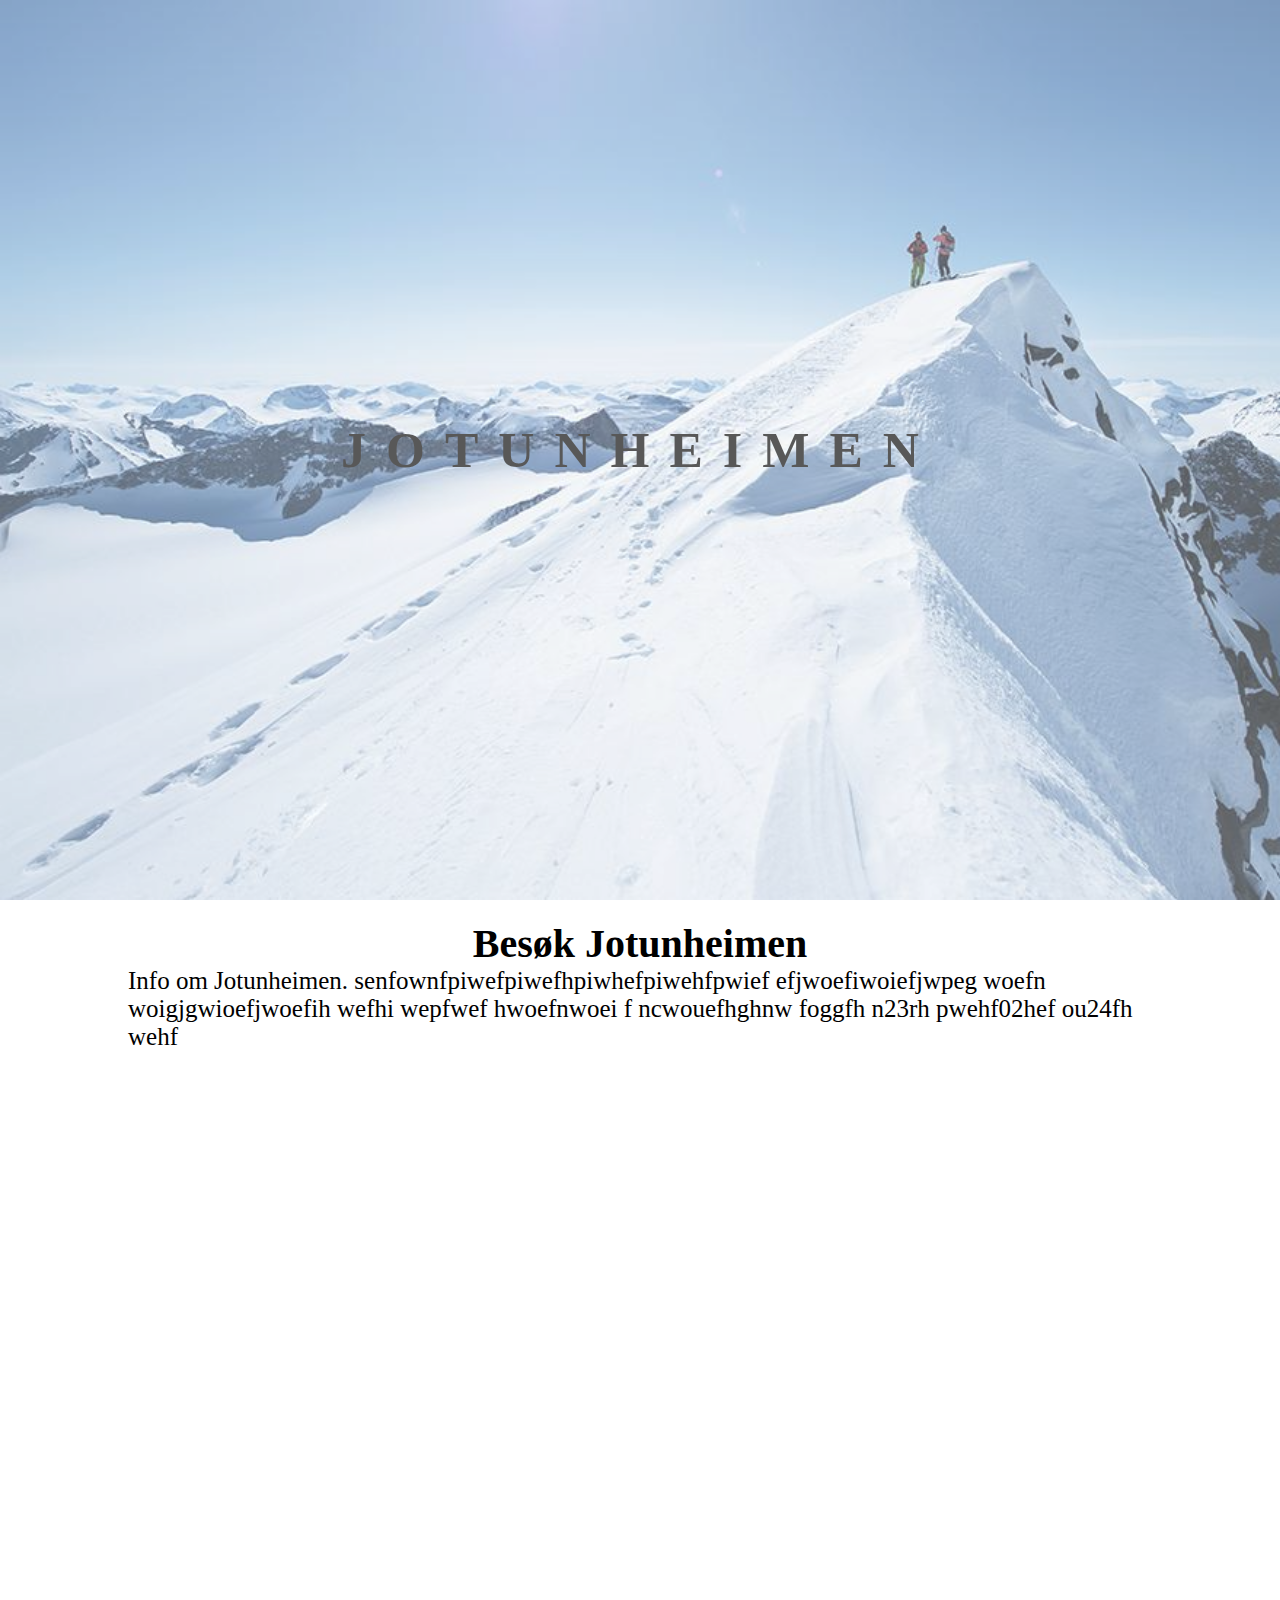
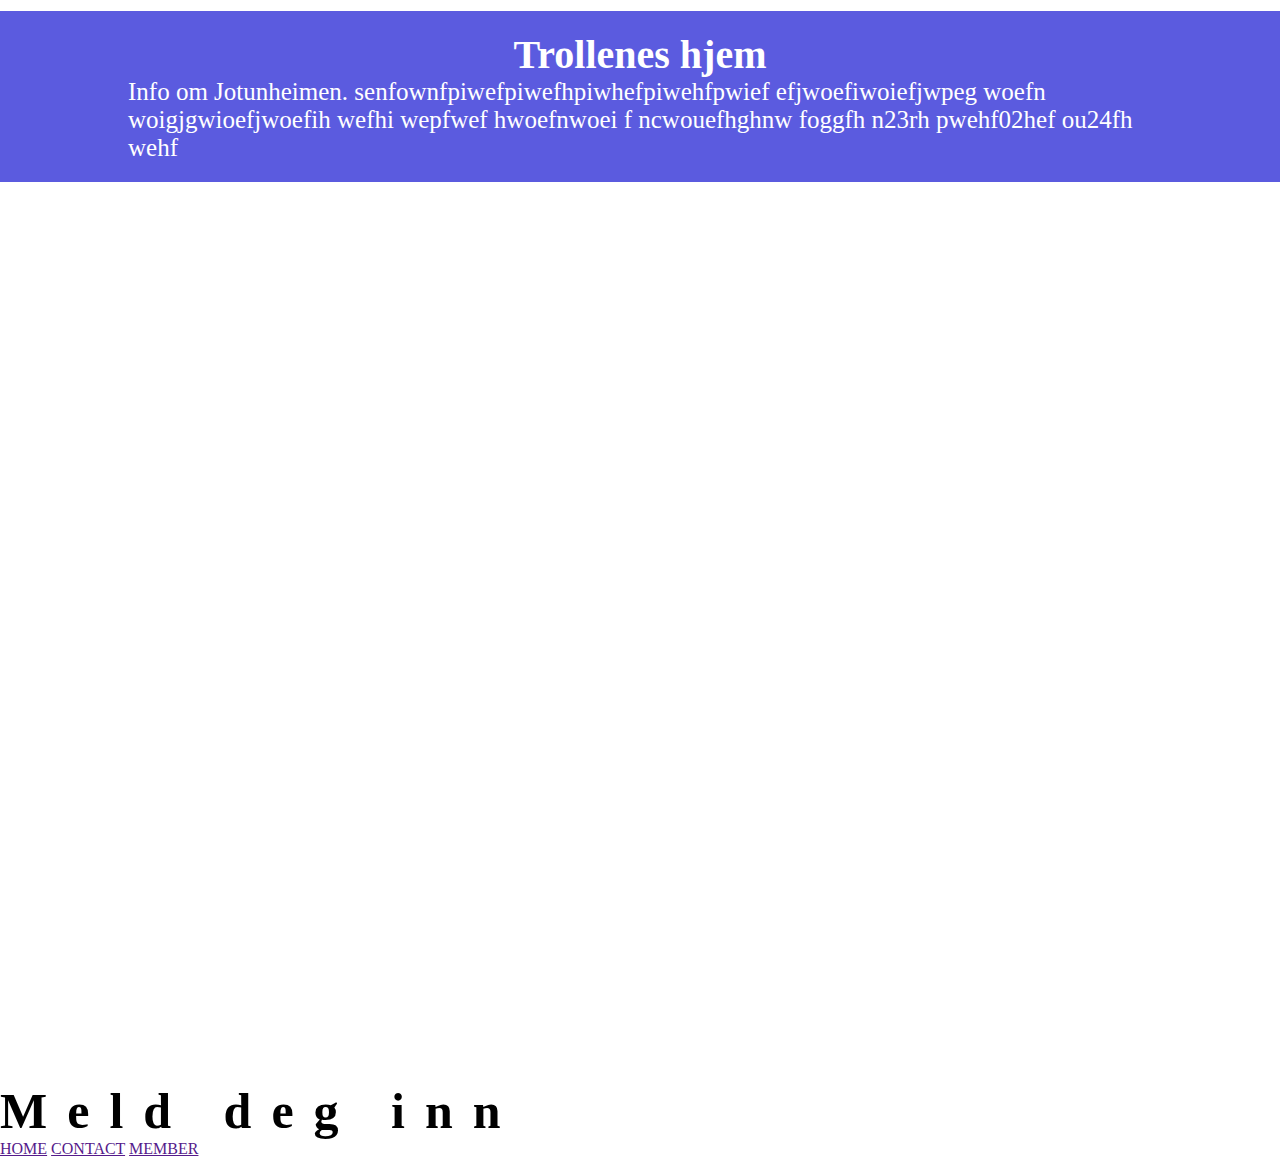
<file: catering.html>
<!DOCTYPE html>
<html lang="en">
<head>
    <meta charset="UTF-8">
    <meta name="viewport" content="width=device-width, initial-scale=1.0">
    <title>Baker Odsbu - Catering</title>
    <style media="screen">
        *{
            padding: 0px;
            margin: 0px;
            font-family:'Times New Roman', Times, serif;
        }
        html{
            height: 100vh;
        }
        .bakgrunn1, .bakgrunn2, .bakgrunn3{
            background-repeat: no-repeat;
            background-size: cover;
            opacity: 0.65;
            display: flex;
            justify-content: center;
            align-items: center;

        }
        .bakgrunn1{
            background-image: url(images/jotun1.JPG);
            min-height: 100vh;
            background-attachment: scroll;

        }

        .bakgrunn2{
            background-image: url(images/jotun2.jpg);
            min-height: 60vh;
            background-attachment: fixed;

        }
        .bakgrunn3{
            background-image: url(images/jotun3.jpg);
            min-height: 100vh;
            background-attachment: fixed;
        }
        .tekst1{
            font-size: 50px;
            letter-spacing: 20px;
            font-weight: bold;
        }

        .tekstboks1{
            padding: 20px 10vw 20px 10vw;
        }
        .tekstboks1 h3{
            text-align: center;
            font-size: 40px;

        }
        .tekstboks1 p{
            font-size: 25px ;
        }

    </style>
</head>
<body>
    <div class="bakgrunn1">
        <div class="boks1">
            <span class="tekst1">JOTUNHEIMEN</span>

        </div>
    </div>
    <div class="tekstboks1">
        <h3>Besøk Jotunheimen</h3>
        <p>Info om Jotunheimen. senfownfpiwefpiwefhpiwhefpiwehfpwief efjwoefiwoiefjwpeg woefn woigjgwioefjwoefih wefhi wepfwef hwoefnwoei f ncwouefhghnw foggfh n23rh pwehf02hef ou24fh wehf</p>

    </div>
    <div class="bakgrunn2"></div>
        <div class="boks1">
            <span class="tekst1"></span>

        </div>
        <div class="tekstboks1" style="background-color:rgb(91, 91, 223); color: white;">
            <h3>Trollenes hjem</h3>
            <p>Info om Jotunheimen. senfownfpiwefpiwefhpiwhefpiwehfpwief efjwoefiwoiefjwpeg woefn woigjgwioefjwoefih wefhi wepfwef hwoefnwoei f ncwouefhghnw foggfh n23rh pwehf02hef ou24fh wehf</p>
    
        </div>
    </div>
    <div class="bakgrunn3"></div>
        <div class="boks1">
            <span class="tekst1">Meld deg inn</span>

        </div>
    </div>
    <div class="navn">
        <a href="">HOME</a>
        <a href="">CONTACT</a>
        <a href="">MEMBER</a>
    </div>

    <script type="text/javascript">
        var bilde = document.querySelector(".bakgrunn1");

        window.addEventListener("scroll", reduserfart);
        function reduserfart(){
            var slep = window.pageYOffset;
            bilde.style.backgroundPositionY = slep*0.7+"px"

        }
          
        

    </script>

</body>
</html>
</file>
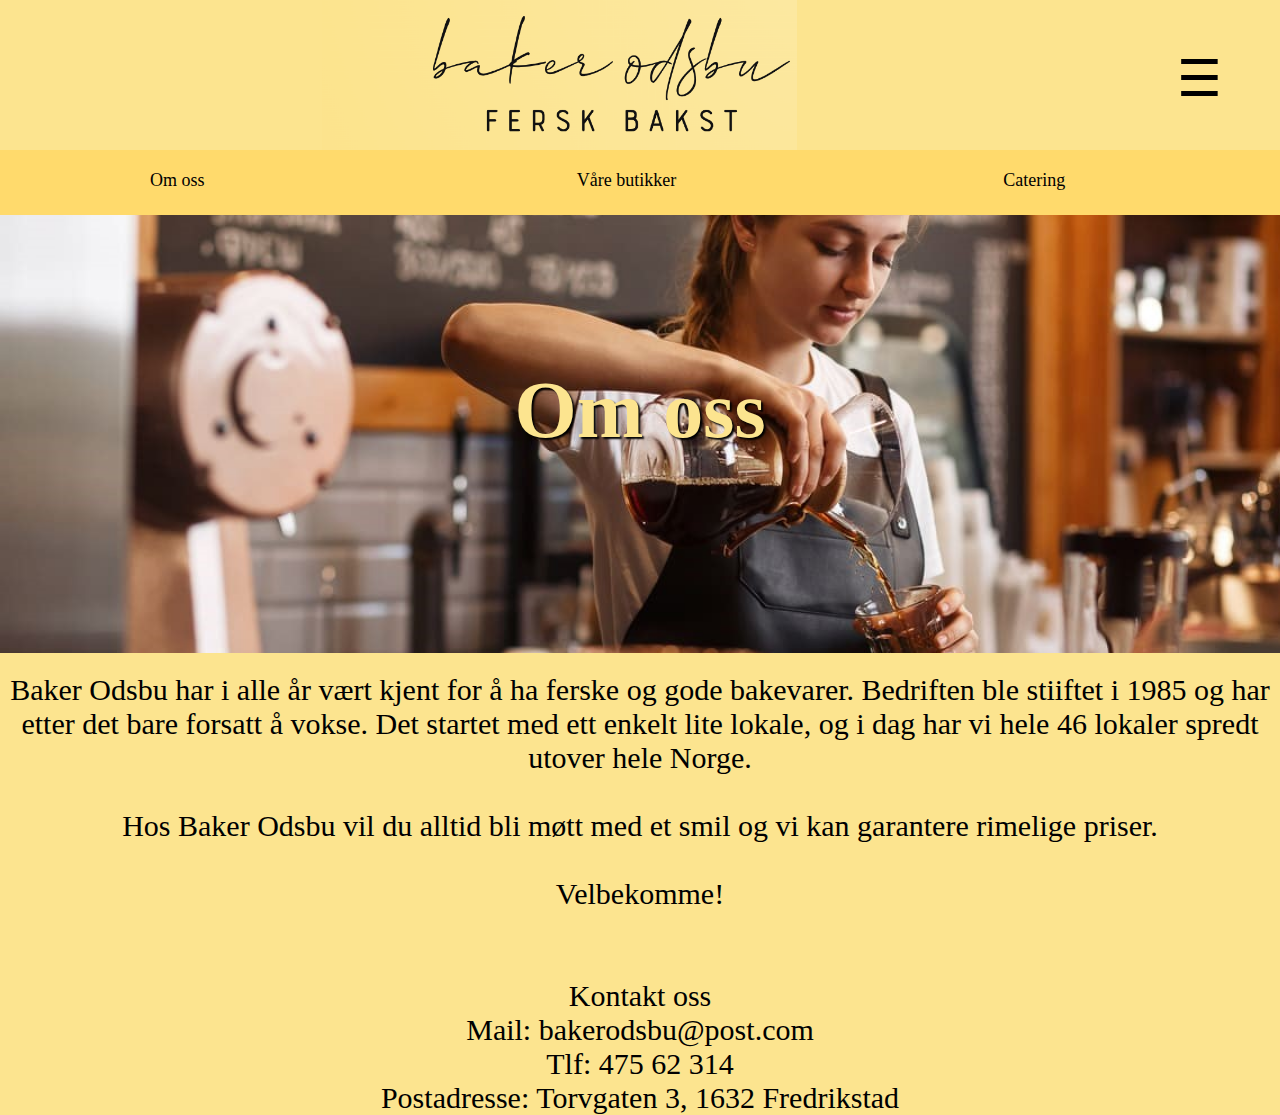
<file: omoss.html>
<!DOCTYPE html>
<html lang="en">
<head>
    <meta charset="UTF-8">
    <meta name="viewport" content="width=device-width, initial-scale=1.0">
    <title>Baker Odsbu - Om oss</title>
    <style>
        *{
            padding: 0px;
            margin: 0px;
        }
        #toppfelt{
            width: 100vw; /*VW= viewport width dvs 100 vw = 100% av sidebredden*/
            height: 150px;
            background-color:rgb(255, 255, 255);
            display: flex;
            flex-direction: row;
        }
        #linker{
            display: flex;
            width: 100vw;

        }
        .linkefelt{
            width: 100%;
            height: 45px;
            background-color: rgb(255, 218, 108);
            font-family: Calibri Light;
            font-size: large;
            color: black;
            text-decoration: bold;
    
        }
        .linkefelt a{
            color: black;
            text-decoration: none;
        }
        .linkefelt a:hover{
            color: rgb(79, 79, 79);
            font-size: larger;
        }
        #lfe{         
            display: flex;
            flex-direction: row;
            text-align: center;
            padding-left: 150px;
            padding-top: 20px;
            background-color: rgb(255, 218, 108) ;
            
        }
        #lft{
            display: flex;
            flex-direction: row;
            text-align: center;
            padding-left: 150px;
            padding-top: 20px;
            background-color: rgb(255, 218, 108) ;
        }
        #lfr{
            display: flex;
            flex-direction: row;
            text-align: center;
            padding-left: 150px;
            padding-top: 20px;
            background-color: rgb(255, 218, 108) ;
        }
    
        #hovedfelt{
            margin: auto;
            width: 100vw;
            height: 100vh;
            display: flex;
            flex-direction: column;
            justify-content: space-around;
            align-items: center;
        }
        .hoveddiver{
           width: 100vw;
           height: 100vh;
         
            /*box-shadow: 10px 10px 20px grey;*/
            
        }
        .hoveddiver p{
            font-family: 'Franklin Gothic Medium';
            font-size: large;
            color: black;
           

        }
        .hoveddiver a{
            font-family: 'Franklin Gothic Medium';
            font-size: large;
            color: yellow;
            text-decoration: none;

        }
        .hoveddiver h1{
            font-family:Calibri Light; /*'Franklin Gothic Medium', 'Arial Narrow', Arial, sans-serif*/
            font-size: 80px;
            color: rgb(252, 228, 143);
            text-shadow: black 2px 2px 2px;
            text-align: center;
            padding-top: 150px;
            padding-bottom: 150px;

        }
        
        .hoveddiver a:hover{
            font-size: larger;
            text-decoration: underline;

        }
        #midtrehoveddiv{
            display: flex;
            flex-direction: column;
            justify-content: space-around;
            align-items: center;
            text-align: center;
            font-family: Calibri light;
            font-size: large;
            background-color: rgb(252, 228, 143);
            color:black;
            text-decoration: none;
            font-size: 30px;
            height: 80vh;
            width:100%;
            padding-top: 20px;
            
           
           
        }
        #nedrehoveddiv{
            background-color:rgb(252, 228, 143);
            width: 70vw;
            height: 100vh;
            display: flex;
            justify-content: center;
            align-items: center;
        }
          
        .toppdiv{
            height: 150px;
            width: 150px;
        }
       
        #mtf{
            flex-grow: 90;
            background-color: rgb(252, 228, 143);
            display: flex;
            justify-content: center;
            align-items: center;
        }
        
        #htf{
            flex-grow: 1;
            font-family:serif;
            font-size: 50px;
            background-color:rgb(252, 228, 143);
            color: black;
            text-align: center;
            padding-top: 50px;
           

        }
        body{
            background-image: url(images/barista.jpg);
            background-size: cover;
            background-repeat: no-repeat;
            background-attachment: fixed;
        }
      

    </style>
</head>
<body>
    <div id="toppfelt">
        <div class="toppdiv" id="mtf">
            <img src="images/Baker Odsbu logo lang høyre.png" alt="Logo" width: 100vw height=150px>
        </div>
        <div class="toppdiv" id="htf">&#9776;</div>

    </div>
    <div id="linker">
    
        <div class="linkefelt" id="lfe"> <a href="omoss.html">Om oss</a>
        </div>
        <div class="linkefelt" id="lft"> <a href="vårebutikker.html">Våre butikker</a>
        </div>
        <div class="linkefelt" id="lfr"> <a href="catering.html">Catering</a>

        </div>

    </div>
    <div id="hovedfelt">
        <div class="hoveddiver" id="boks">
            <h1>Om oss</h1>
            <br>
            
        <br>
       </div>
        <div class="hoveddiver" id="midtrehoveddiv">
           
                Baker Odsbu har i alle år vært kjent for å ha ferske og gode bakevarer. Bedriften ble stiiftet i 1985 og har etter det bare forsatt å vokse. Det startet med ett enkelt lite lokale, og i dag har vi hele 46 lokaler spredt utover hele Norge.
                <br>
                <br>
                Hos Baker Odsbu vil du alltid bli møtt med et smil og vi kan garantere rimelige priser.
                <br>
                <br>
                Velbekomme!
                <br>
                <br>
                <br>
                Kontakt oss
                    <br>
    
                    Mail: bakerodsbu@post.com
                    <br>
                    Tlf: 475 62 314
                    <br>
                    Postadresse: Torvgaten 3, 1632 Fredrikstad
           
        </div>
       

    
</body>
</html>
</file>
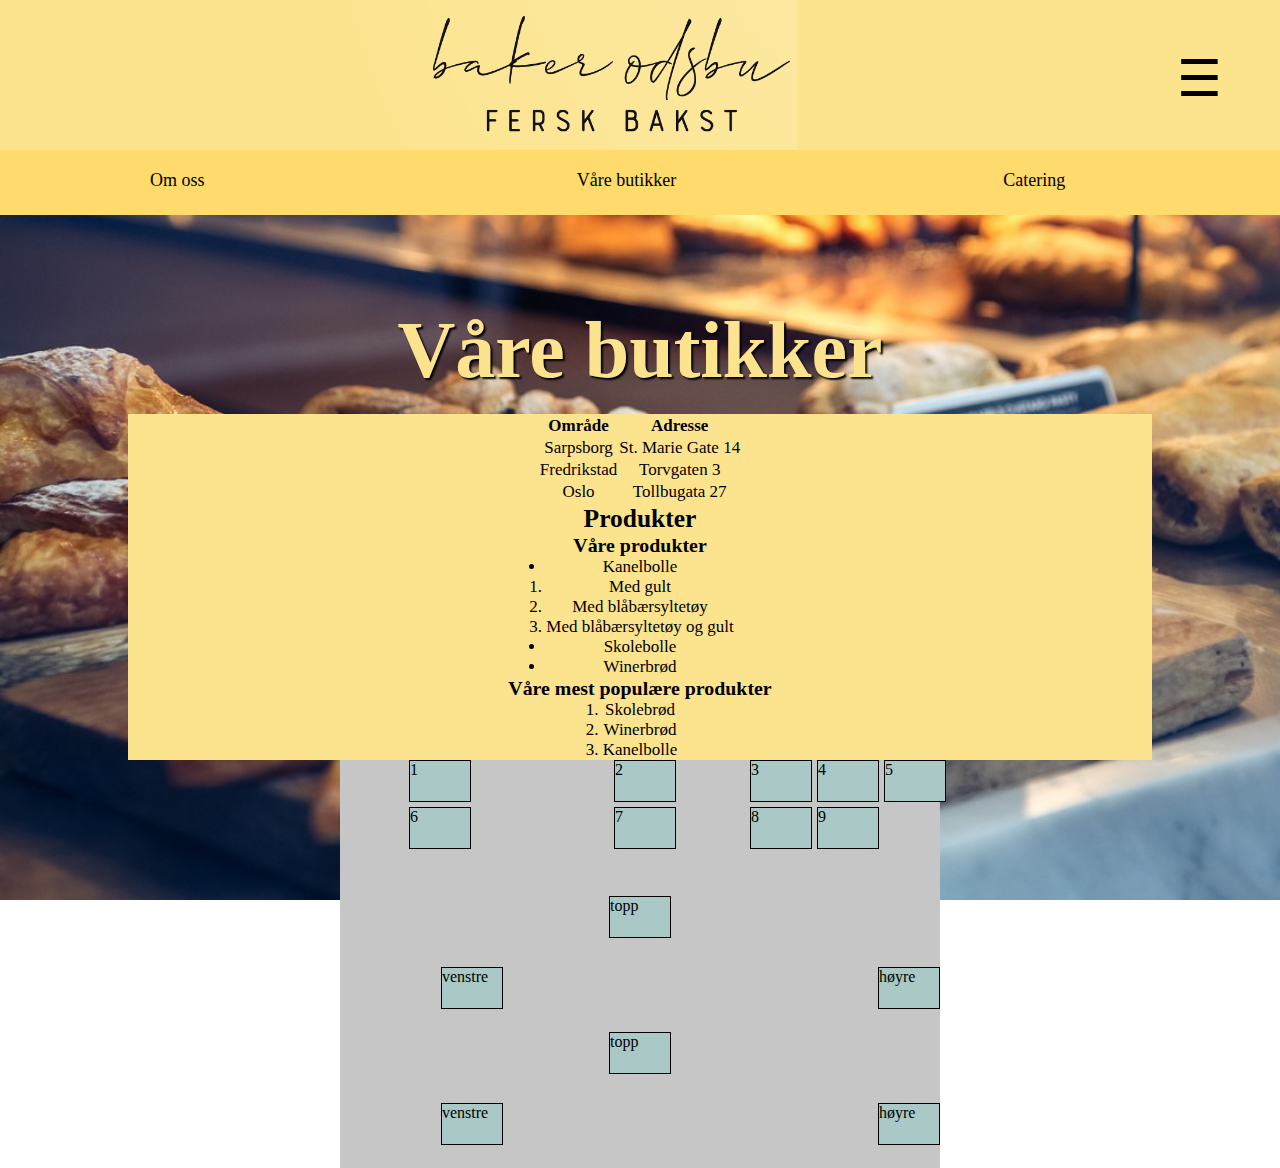
<file: vårebutikker.html>
<!DOCTYPE html>
<html lang="en">
<head>
    <meta charset="UTF-8">
    <meta name="viewport" content="width=device-width, initial-scale=1.0">
    <title>Baker Odsbu - Våre butikker</title>
    <style>
        *{
            padding: 0px;
            margin: 0px;
        }
        #toppfelt{
            width: 100vw; /*VW= viewport width dvs 100 vw = 100% av sidebredden*/
            height: 150px;
            background-color:rgb(255, 255, 255);
            display: flex;
            flex-direction: row;
        }
        #linker{
            display: flex;
            width: 100vw;

        }
        .linkefelt{
            width: 100%;
            height: 45px;
            background-color: rgb(255, 218, 108);
            font-family: Calibri Light;
            font-size: large;
            color: black;
            text-decoration: bold;
    
        }
        .linkefelt a{
            color: black;
            text-decoration: none;
        }
        .linkefelt a:hover{
            color: rgb(79, 79, 79);
            font-size: larger;
        }
        #lfe{         
            display: flex;
            flex-direction: row;
            text-align: center;
            padding-left: 150px;
            padding-top: 20px;
            background-color: rgb(255, 218, 108) ;
            
        }
        #lft{
            display: flex;
            flex-direction: row;
            text-align: center;
            padding-left: 150px;
            padding-top: 20px;
            background-color: rgb(255, 218, 108) ;
        }
        #lfr{
            display: flex;
            flex-direction: row;
            text-align: center;
            padding-left: 150px;
            padding-top: 20px;
            background-color: rgb(255, 218, 108) ;
        }
    
        #hovedfelt{
            margin: auto;
            width: 100vw;
            height: 100vh;
            display: flex;
            flex-direction: column;
            justify-content: space-around;
            align-items: center;
        }
        .hoveddiver{
           width: 100vw;
           height: 100vh;
         
            /*box-shadow: 10px 10px 20px grey;*/
            
        }
        .hoveddiver p{
            font-family: 'Franklin Gothic Medium';
            font-size: large;
            color: black;
           

        }
        .hoveddiver a{
            font-family: 'Franklin Gothic Medium';
            font-size: large;
            color: yellow;
            text-decoration: none;

        }
        .hoveddiver h1{
            font-family:Calibri Light; /*'Franklin Gothic Medium', 'Arial Narrow', Arial, sans-serif*/
            font-size: 80px;
            color: rgb(252, 228, 143);
            text-shadow: black 2px 2px 2px;
            display: flex;
            flex-direction: column;
            justify-content: space-around;
            align-items: center;
            text-align: center;
            padding-top: 90px;

        }
        
        .hoveddiver a:hover{
            font-size: larger;
            text-decoration: underline;

        }
        #midtrehoveddiv{
            display: flex;
            flex-direction: column;
            justify-content: space-around;
            align-items: center;
            text-align: center;
            font-family: Calibri light;
            font-size: large;
            background-color: rgb(252, 228, 143);
            color:black;
            text-decoration: bold;
            font-size: 17px;
            height: 100%;
            width:80%;
           
           
        }
        #nedrehoveddiv{
            background-color:rgb(252, 228, 143);
            width: 70vw;
            height: 100vh;
            display: flex;
            justify-content: center;
            align-items: center;
        }
          
        .toppdiv{
            height: 150px;
            width: 150px;
        }
       
        #mtf{
            flex-grow: 90;
            background-color: rgb(252, 228, 143);
            display: flex;
            justify-content: center;
            align-items: center;
        }
        
        #htf{
            flex-grow: 1;
            font-family:serif;
            font-size: 50px;
            background-color:rgb(252, 228, 143);
            color: black;
            text-align: center;
            padding-top: 50px;
           

        }
        body{
            background-image: url(images/bakverkkiosk.jpg);
            background-size: cover;
            background-repeat: no-repeat;
            background-attachment: fixed;
        }
        #hoved {
            display: grid;
            background-color: #c6c6c6;
            grid-template-columns: repeat(auto-fit, minmax(200px, 1fr));
            grid-template-rows: repeat(3, 1fr);
            justify-items: center;
            align-items: center;
            width: 600px;
            height: 400px;
            gap: 5px;
            grid-template-areas: "t t t t t" "v . h h h" "v . h h h";
        }
        #hoved > div{
            background-color: #aac9c6;
            border: 1px solid black;
            width: 60px;
            height: 40px;
        }
        .topp{ grid-area : t;}
        .venstre{ grid-area : v;}
        .hoyre{ grid-area : h;}

        html,body{
            height: 100%;
            padding: 0;
            margin: 0;
        }
        body{
            display: grid;
            justify-items: center;
            align-items: center;
        }
      
        

    </style>
</head>
<body>
    <div id="toppfelt">
        <div class="toppdiv" id="mtf">
            <img src="images/Baker Odsbu logo lang høyre.png" alt="Logo" width: 100vw height=150px>
        </div>
        <div class="toppdiv" id="htf">&#9776;</div>

    </div>
    <div id="linker">
    
        <div class="linkefelt" id="lfe"> <a href="omoss.html">Om oss</a>
        </div>
        <div class="linkefelt" id="lft"> <a href="vårebutikker.html">Våre butikker</a>
        </div>
        <div class="linkefelt" id="lfr"> <a href="catering.html">Catering</a>

        </div>

    </div>
    <div id="hovedfelt">
        <div class="hoveddiver" id="boks">
            <h1>Våre butikker</h1>
            
        <br>
       </div>
        <div class="hoveddiver" id="midtrehoveddiv">
            <table>
                <thead>
                    <tr>
                        <th>Område</th>
                        <th>Adresse</th>
                    </tr>
                </thead>
                <tbody>
                    <tr>
                        <td>Sarpsborg</td>
                        <td>St. Marie Gate 14</td>
                    </tr>
                    <tr>
                        <td>Fredrikstad</td>
                        <td>Torvgaten 3</td>
                    </tr>
                    <tr>
                        <td>Oslo</td>
                        <td>Tollbugata 27</td>
                    </tr>
                </tbody>
            </table>
        <h2>Produkter</h2>
        <h3>Våre produkter</h3>
        <ul>
            <li>Kanelbolle</li>
            <ol>
                <li>Med gult</li>
                <li>Med blåbærsyltetøy</li>
                <li>Med blåbærsyltetøy og gult</li>
            </ol>
            <li>Skolebolle</li>
            <li>Winerbrød</li>
        </ul>
        <h3>Våre mest populære produkter</h3>
        <ol>
            <li>Skolebrød</li>
            <li>Winerbrød</li>
            <li>Kanelbolle</li>
        </ol>
        
        </div>
    <div id="hoved">
        <div> 1 </div>
        <div> 2 </div>
        <div> 3 </div>
        <div> 4 </div>
        <div> 5 </div>
        <div> 6 </div>
        <div> 7 </div>
        <div> 8 </div>
        <div> 9 </div>
    </div>
    <div id="hoved">
        <div class="topp"> topp </div>
        <div class="venstre"> venstre </div>
        <div class="hoyre"> høyre </div>
    </div>
    <div id="hoved">
        <div class="topp"> topp
        </div>
        <div class="venstre"> venstre
        </div>
        <div class="hoyre"> høyre
        </div>

    </div>
</body>
</html>
</file>
